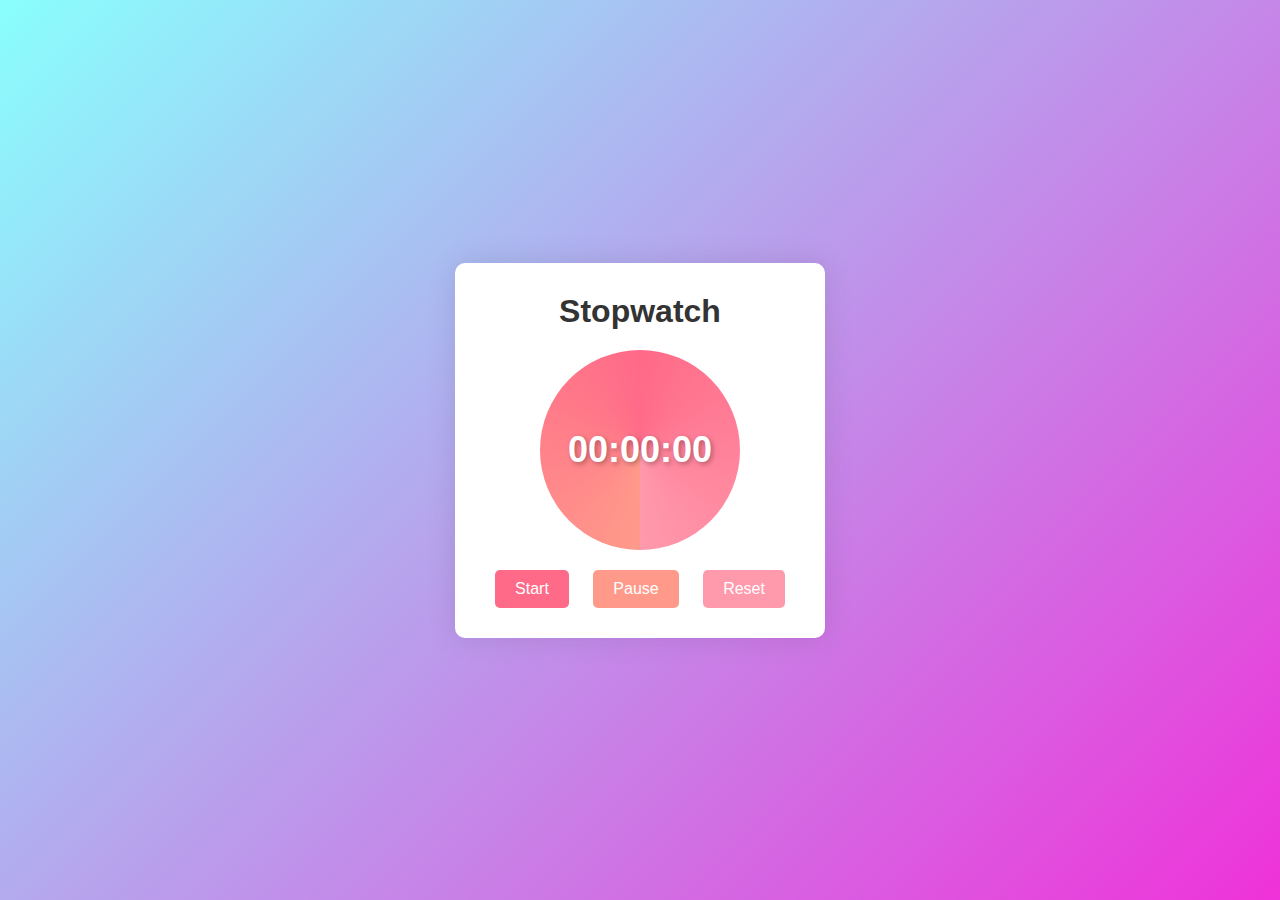
<file: PRODIGY_WD_02/index.html>
<!DOCTYPE html>
<html lang="en">
<head>
    <meta charset="UTF-8">
    <meta name="viewport" content="width=device-width, initial-scale=1.0">
    <title>Classic Stopwatch</title>
    <link rel="stylesheet" href="styles.css">
</head>
<body>
    <div class="container">
        <div class="stopwatch">
            <h1>Stopwatch</h1>
            <div class="circle">
                <span id="timer">00:00:00</span>
            </div>
            <div class="controls">
                <button id="start" class="btn">Start</button>
                <button id="pause" class="btn">Pause</button>
                <button id="reset" class="btn">Reset</button>
            </div>
        </div>
    </div>

    <script src="script.js"></script>
</body>
</html>
</file>
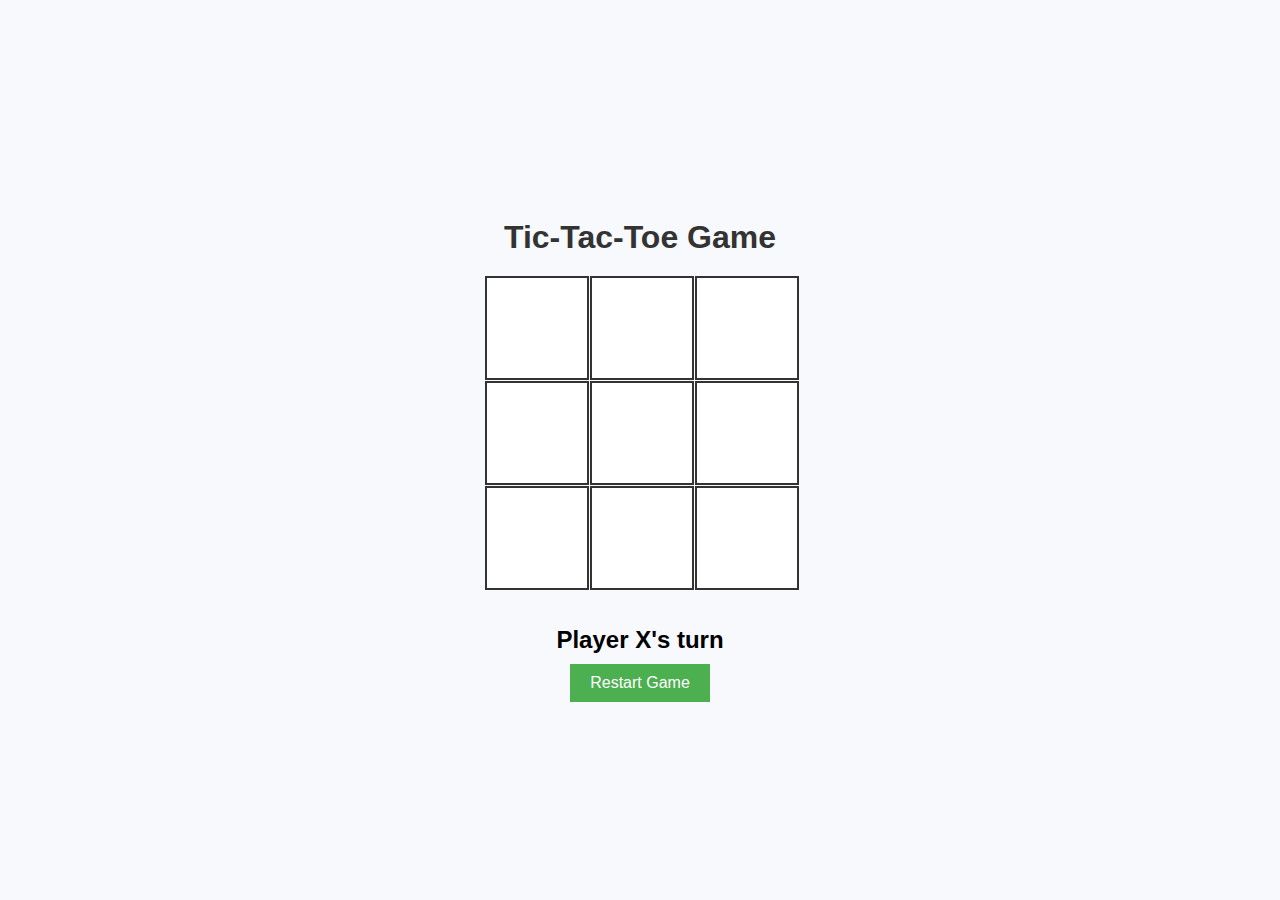
<file: PRODIGY_WD_03/index.html>
<!DOCTYPE html>
<html lang="en">
<head>
    <meta charset="UTF-8">
    <meta name="viewport" content="width=device-width, initial-scale=1.0">
    <title>Tic-Tac-Toe</title>
    <link rel="stylesheet" href="styles.css">
</head>
<body>
    <h1>Tic-Tac-Toe Game</h1>
    <div class="game-board">
        <div class="cell" id="cell-0"></div>
        <div class="cell" id="cell-1"></div>
        <div class="cell" id="cell-2"></div>
        <div class="cell" id="cell-3"></div>
        <div class="cell" id="cell-4"></div>
        <div class="cell" id="cell-5"></div>
        <div class="cell" id="cell-6"></div>
        <div class="cell" id="cell-7"></div>
        <div class="cell" id="cell-8"></div>
    </div>
    <div class="game-info">
        <h2 id="status">Player X's turn</h2>
        <button id="restart">Restart Game</button>
    </div>

    <script src="script.js"></script>
</body>
</html>
</file>
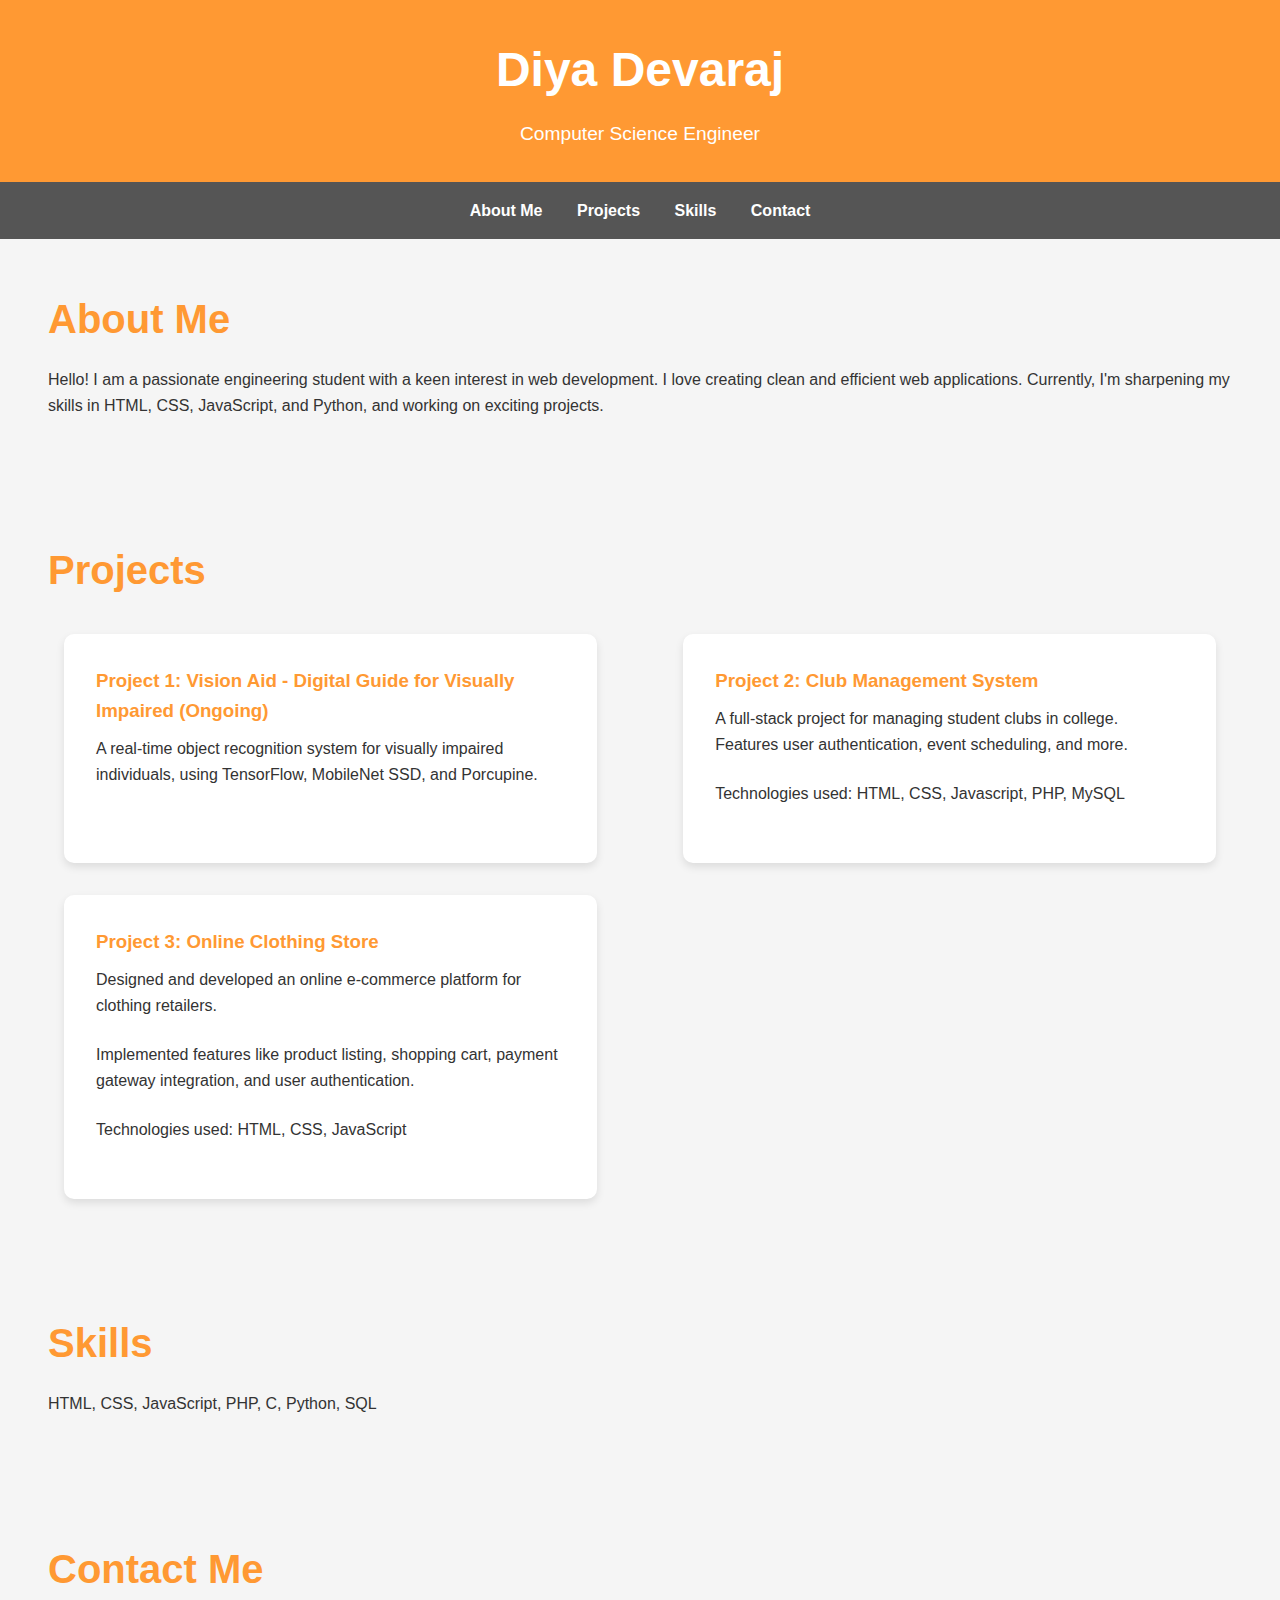
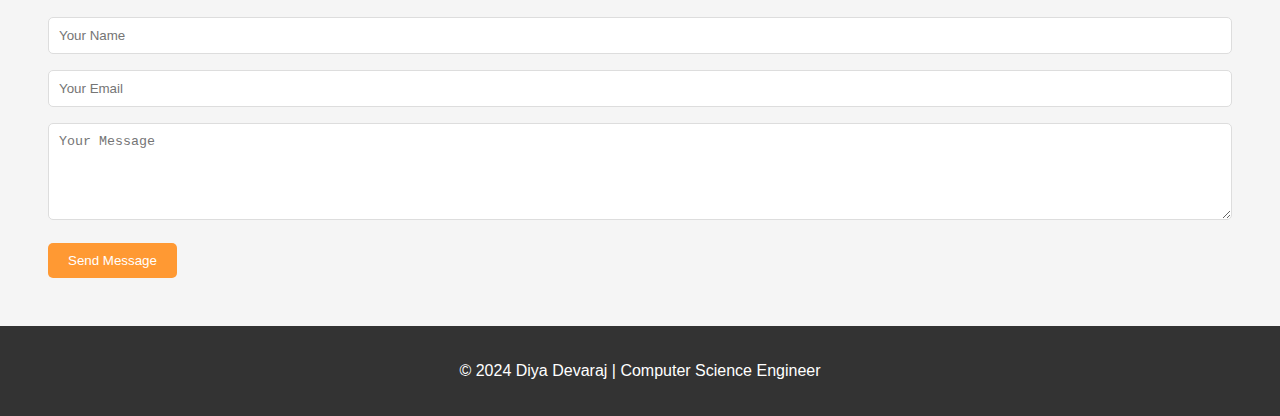
<file: PRODIGY_WD_04/index.html>
<!DOCTYPE html>
<html lang="en">
<head>
    <meta charset="UTF-8">
    <meta name="viewport" content="width=device-width, initial-scale=1.0">
    <title>My Portfolio</title>
    <link rel="stylesheet" href="styles.css">
</head>
<body>
    <header>
        <h1>Diya Devaraj</h1>
        <p>Computer Science Engineer</p>
    </header>

    <nav>
        <a href="#about">About Me</a>
        <a href="#projects">Projects</a>
        <a href="#skills">Skills</a>
        <a href="#contact">Contact</a>
    </nav>

    <section id="about">
        <h2>About Me</h2>
        <p>Hello! I am a passionate engineering student with a keen interest in web development. I love creating clean and efficient web applications. Currently, I'm sharpening my skills in HTML, CSS, JavaScript, and Python, and working on exciting projects.</p>
    </section>

    <section id="projects">
        <h2>Projects</h2>
        <div class="projects">
            <div class="card">
                <h3>Project 1: Vision Aid - Digital Guide for Visually Impaired (Ongoing)</h3>
                <p>A real-time object recognition system for visually impaired individuals, using TensorFlow, MobileNet SSD, and Porcupine.</p>
            </div>
            <div class="card">
                <h3>Project 2: Club Management System</h3>
                <p>A full-stack project for managing student clubs in college. Features user authentication, event scheduling, and more.</p>
                <p>Technologies used: HTML, CSS, Javascript, PHP, MySQL</p>
            </div>
            <div class="card">
                <h3>Project 3: Online Clothing Store</h3>
                <p>Designed and developed an online e-commerce platform for clothing retailers.</p>
                <p>Implemented features like product listing, shopping cart, payment gateway integration, and user authentication.</p>
                <p>Technologies used: HTML, CSS, JavaScript</p>
            </div>
        </div>
    </section>

    <section id="skills">
        <h2>Skills</h2>
        <div class="skills">
                <p>HTML, CSS, JavaScript, PHP, C, Python, SQL</p>
        </div>
    </section>

    <section id="contact">
        <h2>Contact Me</h2>
        <form class="contact-form">
            <input type="text" placeholder="Your Name" required>
            <input type="email" placeholder="Your Email" required>
            <textarea placeholder="Your Message" rows="5" required></textarea>
            <button type="submit">Send Message</button>
        </form>
    </section>

    <footer>
        <p>&copy; 2024 Diya Devaraj | Computer Science Engineer</p>
    </footer>

</body>
</html>
</file>
<file: PRODIGY_WD_02/styles.css>
* 
{
    margin: 0;
    padding: 0;
    box-sizing: border-box;
}

body 
{
    display: flex;
    justify-content: center;
    align-items: center;
    height: 100vh;
    background: linear-gradient(135deg, #89fffd, #ef32d9);
    font-family: 'Arial', sans-serif;
}

.container 
{
    display: flex;
    justify-content: center;
    align-items: center;
    height: 100%;
}

.stopwatch 
{
    background: #ffffff;
    padding: 30px;
    border-radius: 10px;
    text-align: center;
    box-shadow: 0px 0px 30px rgba(0, 0, 0, 0.1);
}

h1 
{
    color: #333;
    margin-bottom: 20px;
}

.circle 
{
    width: 200px;
    height: 200px;
    border-radius: 50%;
    background: conic-gradient(from 180deg, #ff9a8b, #ff6a88, #ff99ac);
    display: flex;
    justify-content: center;
    align-items: center;
    margin: 0 auto;
}

#timer 
{
    font-size: 36px;
    font-weight: bold;
    color: white;
    text-shadow: 2px 2px 5px rgba(0, 0, 0, 0.3);
}

.controls 
{
    margin-top: 20px;
}

.btn 
{
    background: #ff6a88;
    color: white;
    border: none;
    padding: 10px 20px;
    margin: 0 10px;
    font-size: 16px;
    border-radius: 5px;
    cursor: pointer;
    transition: background 0.3s;
}

.btn:hover 
{
    background: #ff4d6d;
}

#pause 
{
    background: #ff9a8b;
}

#pause:hover 
{
    background: #ff6a88;
}

#reset 
{
    background: #ff99ac;
}

#reset:hover 
{
    background: #ff6a88;
}
</file>
<file: PRODIGY_WD_03/styles.css>
body {
    display: flex;
    justify-content: center;
    align-items: center;
    height: 100vh;
    font-family: 'Arial', sans-serif;
    background-color: #f7f9fc;
    flex-direction: column;
    margin: 0;
}

h1 {
    margin-bottom: 20px;
    color: #333;
}

.game-board {
    display: grid;
    grid-template-columns: repeat(3, 100px);
    grid-template-rows: repeat(3, 100px);
    gap: 5px;
}

.cell {
    width: 100px;
    height: 100px;
    display: flex;
    justify-content: center;
    align-items: center;
    font-size: 2rem;
    background-color: #fff;
    border: 2px solid #333;
    cursor: pointer;
    transition: background-color 0.3s;
}

.cell:hover {
    background-color: #f1f1f1;
}

.game-info {
    margin-top: 20px;
    text-align: center;
}

#status {
    margin-bottom: 10px;
}

button {
    padding: 10px 20px;
    font-size: 1rem;
    background-color: #4CAF50;
    color: white;
    border: none;
    cursor: pointer;
    transition: background-color 0.3s;
}

button:hover {
    background-color: #45a049;
}
</file>
<file: PRODIGY_WD_04/styles.css>
* 
{
    margin: 0;
    padding: 0;
    box-sizing: border-box;
}
body 
{
    font-family: 'Arial', sans-serif;
    background-color: #f5f5f5;
    color: #333;
    line-height: 1.6;
}
header 
{
    background-color: #FF9933;
    color: white;
    padding: 2rem;
    text-align: center;
}
header h1 
{
    font-size: 3rem;
    margin-bottom: 10px;
}
header p 
{
    font-size: 1.2rem;
}
nav 
{
    background-color: #555;
    padding: 1rem;
    text-align: center;
}
nav a 
{
    color: white;
    margin: 0 15px;
    text-decoration: none;
    font-weight: bold;
}
section 
{
    padding: 3rem;
    background-color: #f5f5f5;
}
section h2 
{
    color: #FF9933;
    font-size: 2.5rem;
    margin-bottom: 1rem;
}
section p 
{
    font-size: 1rem;
    margin-bottom: 1.5rem;
}
.projects, .skills, .contact 
{
    display: flex;
    justify-content: space-between;
    flex-wrap: wrap;
}
.card 
{
    background-color: white;
    padding: 2rem;
    margin: 1rem;
    border-radius: 10px;
    box-shadow: 0 4px 8px rgba(0, 0, 0, 0.1);
    flex-basis: 45%;
}
.card h3 
{
    color: #FF9933;
    margin-bottom: 10px;
}
.contact-form input, .contact-form textarea 
{
    width: 100%;
    padding: 10px;
    margin-bottom: 1rem;
    border: 1px solid #ddd;
    border-radius: 5px;
}
.contact-form button 
{
    background-color: #FF9933;
    color: white;
    border: none;
    padding: 10px 20px;
    cursor: pointer;
    border-radius: 5px;
}
.contact-form button:hover 
{
    background-color: #E68A00;
}
footer 
{
    text-align: center;
    padding: 2rem;
    background-color: #333;
    color: white;
}
</file>
